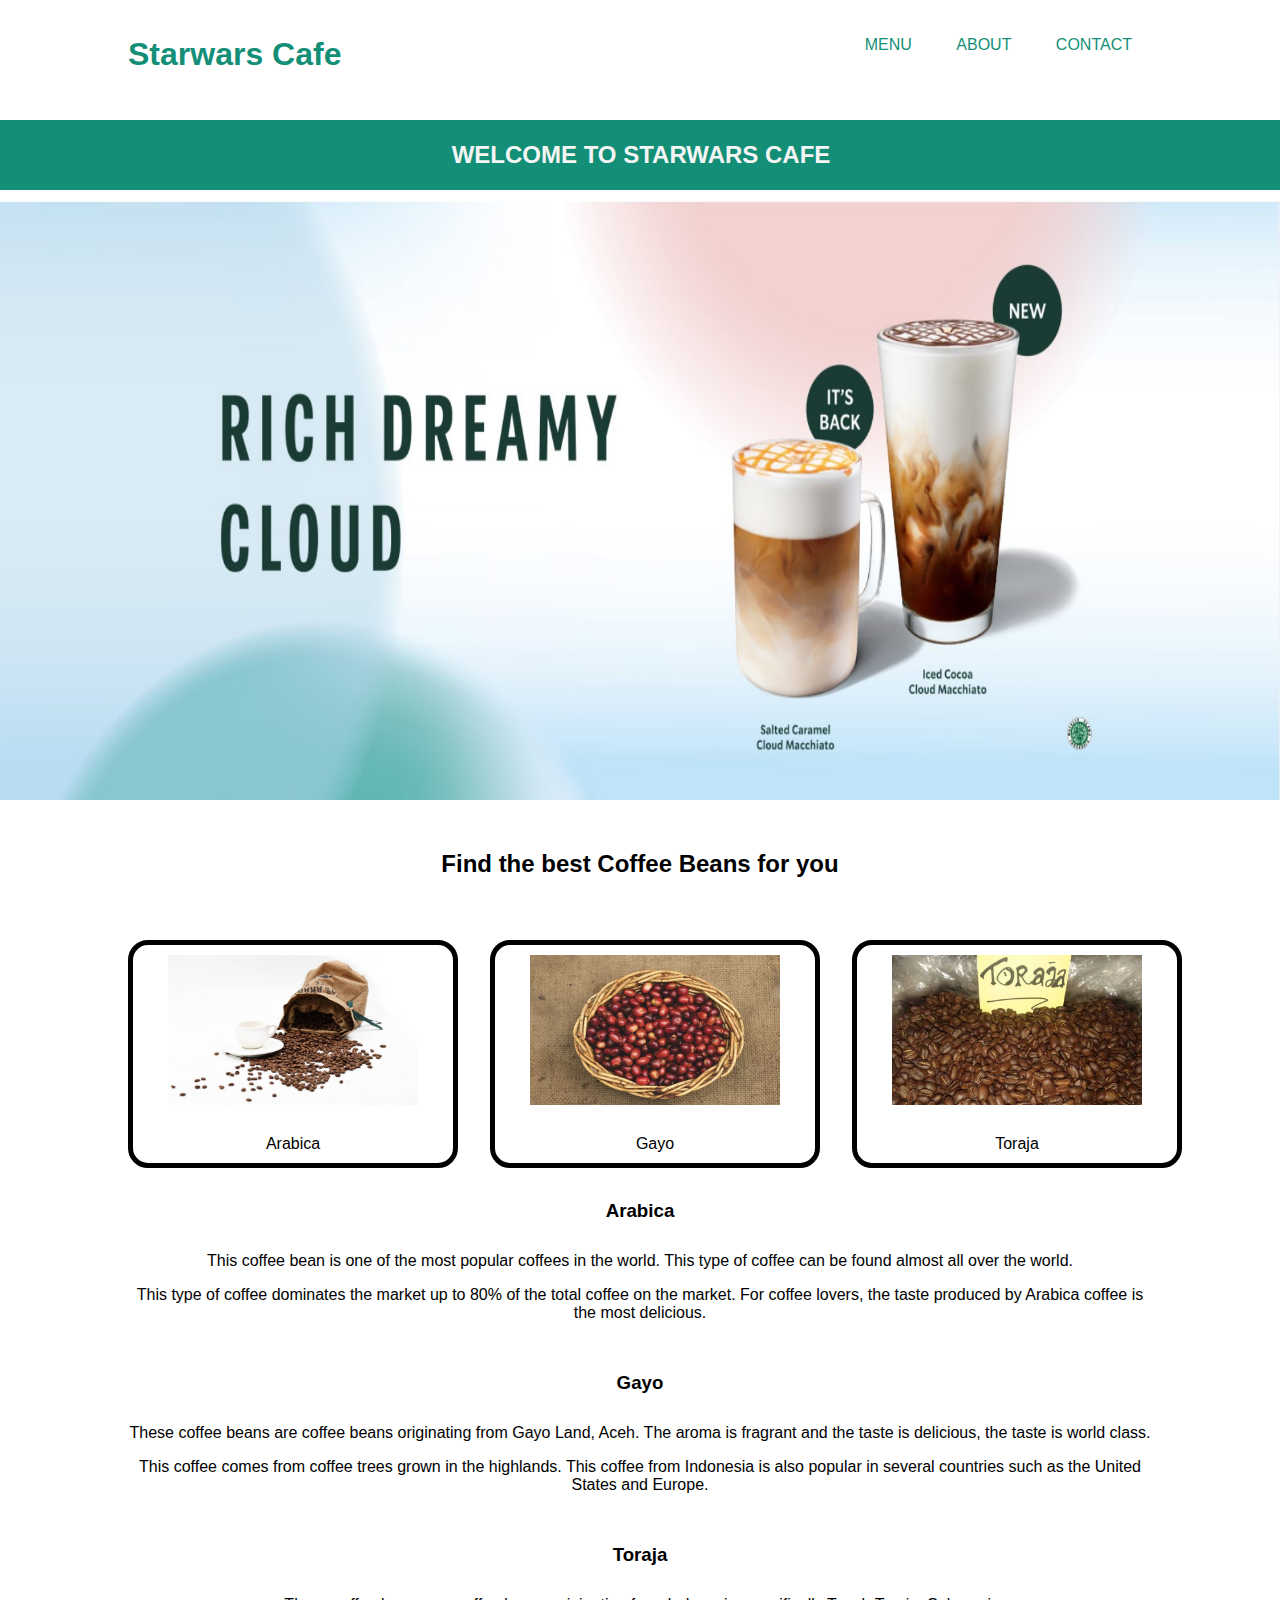
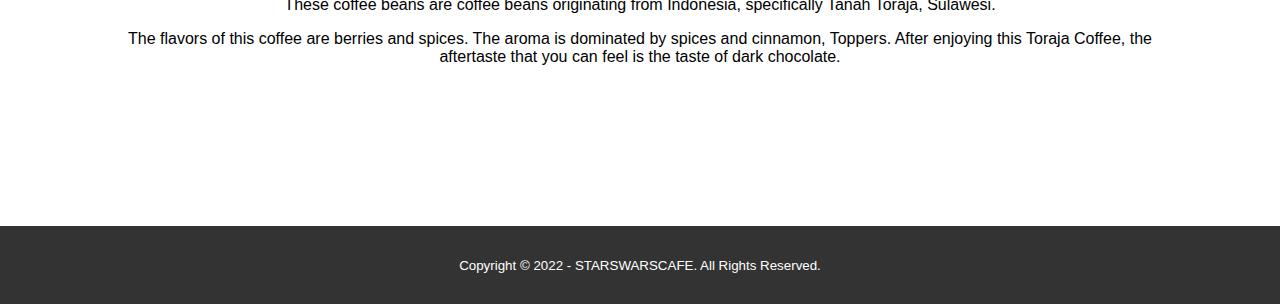
<file: kelompok-2-2se1--main/index.html>
<!DOCTYPE html>
<html>

<head>
    <meta name="viewport" content="width=device-width, initial-scale=1.0">
    <link rel="stylesheet" type="text/css" href="css/main.css">
</head>

<body>

    <div class="container">
        <h1>Starwars Cafe</h1>
        <ul>
            <li><a href="menu.html">MENU</a></li>
            <li><a href="about.html">ABOUT</a></li>
            <li><a href="contact.html">CONTACT</a></li>
        </ul>
    </div>


    <div class="col-12 title">
        <h2>WELCOME TO STARWARS CAFE</h2>
    </div>

    <div>
        <img class="mySlides" src="img/starbuck .jpg" alt="slider">
        <img class="mySlides" src="img/Allmenu.jpg" alt="slider">
        <img class="mySlides" src="img/Ruangancafe2.jpg" alt="slider">
    </div>

    <div class="title2">
        <h2>Find the best Coffee Beans for you</h2>
    </div>
    <div class="col-12">
        <div class="col-3 card-top-1">
            <img class="img" src="img/Arabika.jpg">
            <p>Arabica</p>
        </div>
        <div class="col-3 card-top-2">
            <img class="img" src="img/Gayo.jpg">
            <p>Gayo</p>
        </div>
    </div>
    <div class="col-3 card-top-2">
        <img class="img" src="img/Toraja.jpg">
        <p>Toraja</p>
    </div>

    <div class="container">
        <h3 class=" title2 ">Arabica</h3>
        <p>This coffee bean is one of the most popular coffees in the world. This type of coffee can be found almost all over the world.</p>
        <p>This type of coffee dominates the market up to 80% of the total coffee on the market. For coffee lovers, the taste produced by Arabica coffee is the most delicious.</p>
        <h3 class=" title2 ">Gayo</h3>
        <p>These coffee beans are coffee beans originating from Gayo Land, Aceh. The aroma is fragrant and the taste is delicious, the taste is world class. </p>
        <p>This coffee comes from coffee trees grown in the highlands. This coffee from Indonesia is also popular in several countries such as the United States and Europe.</p>
        <h3 class=" title2 ">Toraja</h3>
        <p>These coffee beans are coffee beans originating from Indonesia, specifically Tanah Toraja, Sulawesi. </p>
        <p>The flavors of this coffee are berries and spices. The aroma is dominated by spices and cinnamon, Toppers. After enjoying this Toraja Coffee, the aftertaste that you can feel is the taste of dark chocolate.</p>


    </div>
    </section>

    <!-- footer -->
    <footer>
        <div class="container">
            <small>Copyright &copy; 2022 - STARSWARSCAFE. All Rights Reserved.</small>
        </div>
    </footer>

    <script src="js/myScript.js"></script>

</body>

</html>
</file>
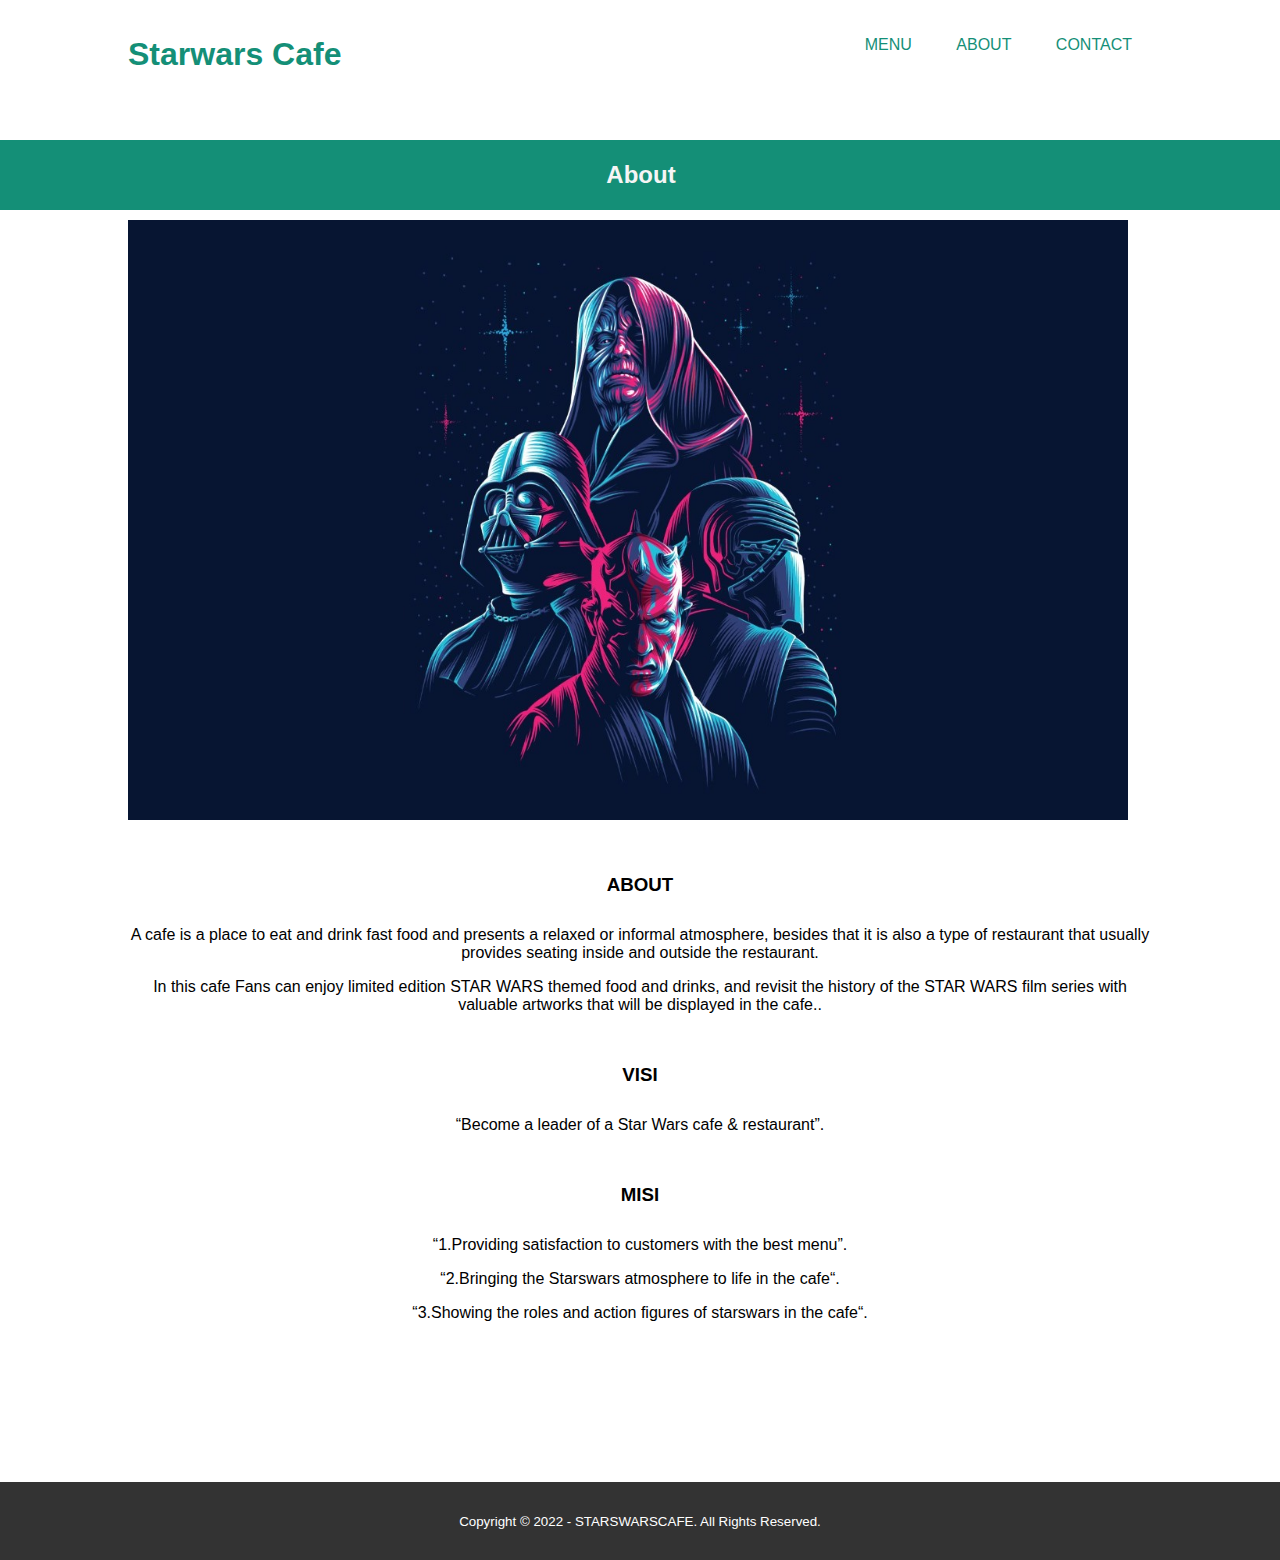
<file: kelompok-2-2se1--main/about.html>
<!DOCTYPE html>
<html>

<head>
    <meta name="viewport" content="width=device-width, initial-scale=1.0">
    <link rel="stylesheet" type="text/css" href="css/main.css">
</head>

<body>
    <div class="container">
        <h1><a href="index.html"> Starwars Cafe</a></h1>
        <ul>
            <li><a href="menu.html">MENU</a></li>
            <li><a href="about.html">ABOUT</a></li>
            <li><a href="contact.html">CONTACT</a></li>
        </ul>
    </div>

    <div class="col-12 title">
        <h2>About</h2>
    </div>

    <!-- about -->

    <div class="container">
        <img src="img/menuabout.jpeg" style="width: 1000px; height:600px;">
        <h3 class=" title2 ">ABOUT</h3>
        <p>A cafe is a place to eat and drink fast food and presents a relaxed or informal atmosphere, besides that it is also a type of restaurant that usually provides seating inside and outside the restaurant.</p>
        <p>In this cafe Fans can enjoy limited edition STAR WARS themed food and drinks, and revisit the history of the STAR WARS film series with valuable artworks that will be displayed in the cafe..</p>

        <h3 class="title2 ">VISI</h3>
        <p>“Become a leader of a Star Wars cafe & restaurant”.</p>

        <h3 class="title2 ">MISI</h3>
        <p>“1.Providing satisfaction to customers with the best menu”.</p>
        <p>“2.Bringing the Starswars atmosphere to life in the cafe“.</p>
        <p>“3.Showing the roles and action figures of starswars in the cafe“.</p>
    </div>
    </section>

    <!-- footer -->
    <footer>
        <div class="container ">
            <small>Copyright &copy; 2022 - STARSWARSCAFE. All Rights Reserved.</small>
        </div>
    </footer>

</body>

</html>
</file>
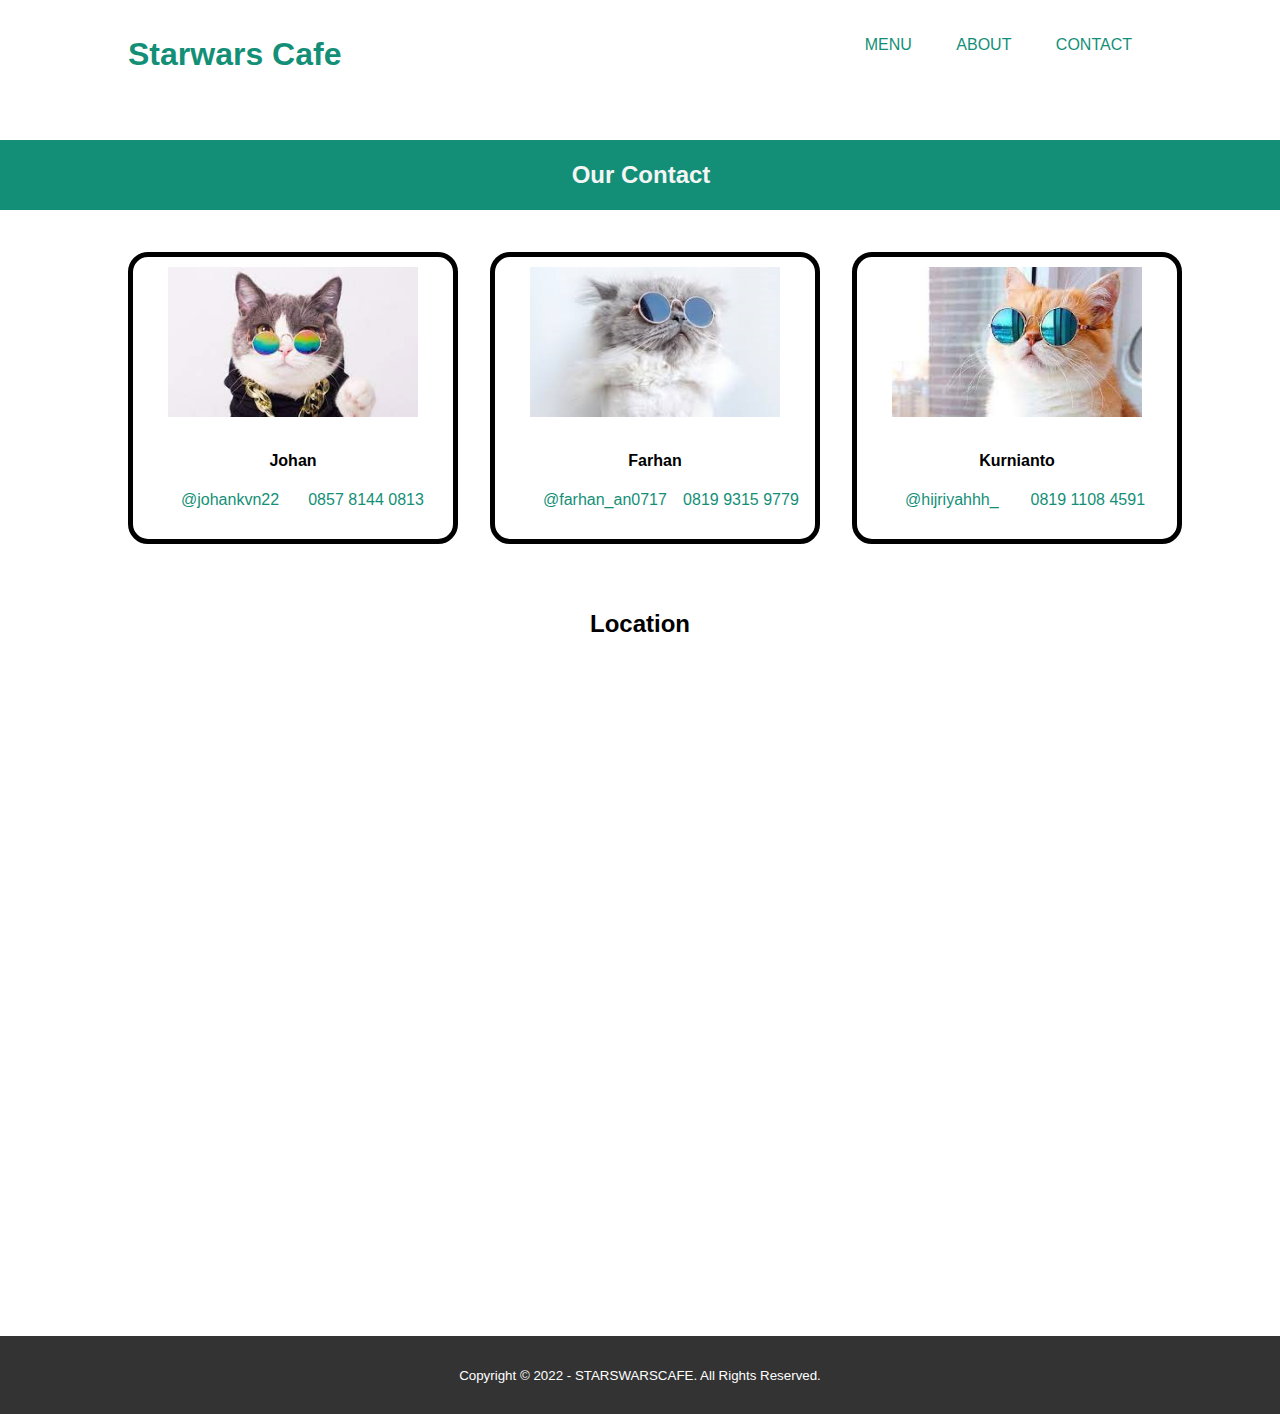
<file: kelompok-2-2se1--main/contact.html>
<!DOCTYPE html>
<html>

<head>
    <meta name="viewport" content="width=device-width, initial-scale=1.0">
    <link rel="stylesheet" type="text/css" href="css/main.css">
</head>

<body>
    <div class="container">
        <h1><a href="index.html"> Starwars Cafe</a></h1>
        <ul>
            <li><a href="menu.html">MENU</a></li>
            <li><a href="about.html">ABOUT</a></li>
            <li><a href="contact.html">CONTACT</a></li>
        </ul>
    </div>

    <div class="col-12 title">
        <h2>Our Contact</h2>
    </div>
    <div class="col-12">
        <div class="col-3 card-top-1">
            <img class="img" src="img/foto.jpg">
            <h4 class="name">Johan</h4>

            <a class="list-1" href="https://www.instagram.com/johankvn22/" target="_blank">@johankvn22</a>
            <a class="list-2">0857 8144 0813</a>
        </div>
        <div class="col-3 card-top-2">
            <img class="img" src="img/foto2.jpg">
            <h4 class="name-cat">Farhan</h4>

            <a class="list-1" href="https://www.instagram.com/farhan_an0717/" target="_blank">@farhan_an0717</a>
            <a class="list-2">0819 9315 9779</a>
        </div>
    </div>
    <div class="col-3 card-top-2">
        <img class="img" src="img/foto3.jpg">
        <h4 class="name-cat">Kurnianto</h4>

        <a class="list-1" href="https://www.instagram.com/hijriyahhh_/" target="_blank">@hijriyahhh_</a>
        <a class="list-2">0819 1108 4591</a>
    </div>

    <div class="col-12 title3">
        <h2>Location</h2>
    </div>

    <iframe class="col-11 iframe" src="https://www.google.com/maps/embed?pb=!1m18!1m12!1m3!1d3286.50178758535!2d106.82190053769445!3d-6.370834501315989!2m3!1f0!2f0!3f0!3m2!1i1024!2i768!4f13.1!3m3!1m2!1s0x2e69ec1cabb59bdf%3A0x28b4f84e4677f329!2sState%20Polytechnic%20of%20Jakarta!5e0!3m2!1sen!2sid!4v1655050525789!5m2!1sen!2sid"
        height="450" frameborder="0" allowfullscreen=""></iframe>

    <!-- footer -->
    <footer>
        <div class="container ">
            <small>Copyright &copy; 2022 - STARSWARSCAFE. All Rights Reserved.</small>
        </div>
    </footer>

</body>
</file>
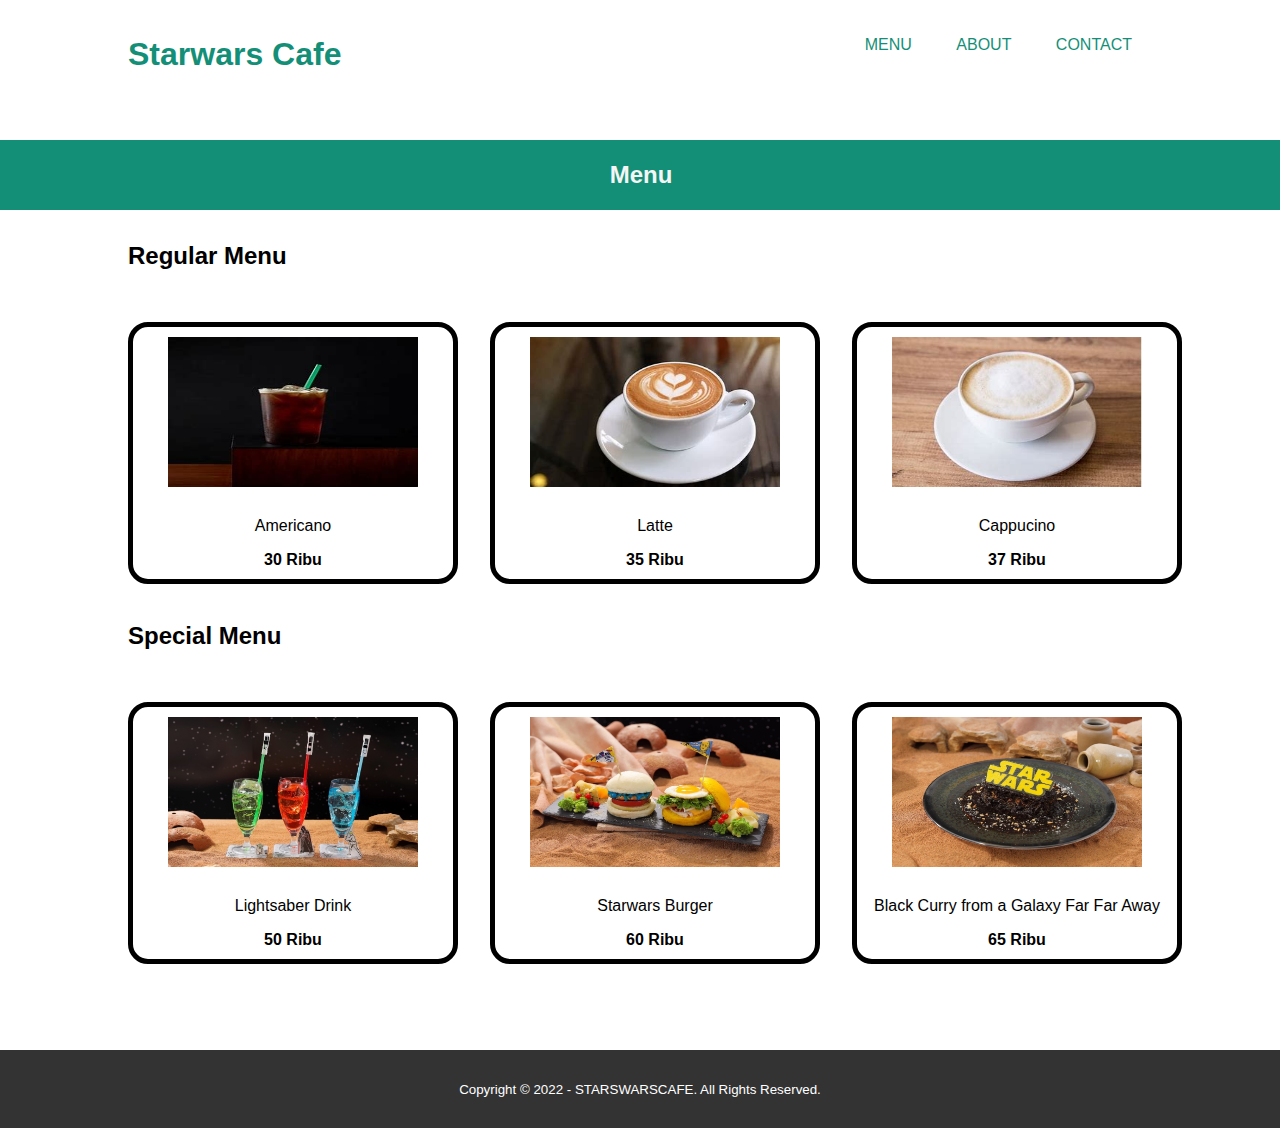
<file: kelompok-2-2se1--main/menu.html>
<!DOCTYPE html>
<html>

<head>
    <meta name="viewport" content="width=device-width, initial-scale=1.0">
    <link rel="stylesheet" type="text/css" href="css/main.css">
</head>

<body>
    <div class="container">
        <h1><a href="index.html"> Starwars Cafe</a></h1>
        <ul>
            <li><a href="menu.html">MENU</a></li>
            <li><a href="about.html">ABOUT</a></li>
            <li><a href="contact.html">CONTACT</a></li>
        </ul>
    </div>

    <div class="col-12 title">
        <h2>Menu</h2>
    </div>

    <div class="col-3 title4">
        <h2>Regular Menu</h2>
    </div>
    <div class="col-12">
        <div class="col-3 card-top-1">
            <img class="img" src="img/americano.jfif">
            <p>Americano</p>
            <p class="Price">30 Ribu</p>
        </div>
        <div class="col-3 card-top-2">
            <img class="img" src="img/Latte.jfif">
            <p>Latte</p>
            <p class="Price">35 Ribu</p>
        </div>
    </div>
    <div class="col-3 card-top-2">
        <img class="img" src="img/cappucino.jfif">
        <p>Cappucino</p>
        <p class="Price">37 Ribu</p>
    </div>

    <div class="col-3 title5">
        <h2>Special Menu</h2>
    </div>
    <div class="col-12">
        <div class="col-3 card-top-1">
            <img class="img" src="img/Lightsaberdrink.jpg">
            <p>Lightsaber Drink</p>
            <p class="Price">50 Ribu</p>
        </div>
        <div class="col-3 card-top-2">
            <img class="img" src="img/Burgir.jpg">
            <p>Starwars Burger</p>
            <p class="Price">60 Ribu</p>
        </div>
    </div>
    <div class="col-3 card-top-2">
        <img class="img" src="img/Rotibatu.jpg">
        <p>Black Curry from a Galaxy Far Far Away</p>
        <p class="Price">65 Ribu</p>
    </div>

    <div class="col-12 title3">
        <h2></h2>
    </div>

    <!-- footer -->
    <footer>
        <div class="container ">
            <small>Copyright &copy; 2022 - STARSWARSCAFE. All Rights Reserved.</small>
        </div>
    </footer>

</body>
</file>
<file: kelompok-2-2se1--main/css/main.css>
.col-1 {
    width: 8.33%;
}

.col-2 {
    width: 16.66%;
}

.col-3 {
    width: 25%;
}

.col-4 {
    width: 33.33%;
}

.col-5 {
    width: 41.66%;
}

.col-6 {
    width: 50%;
}

.col-7 {
    width: 58.33%;
}

.col-8 {
    width: 66.66%;
}

.col-9 {
    width: 75%;
}

.col-10 {
    width: 83.33%;
}

.col-11 {
    width: 91.66%;
}

.col-12 {
    width: 100%;
}

a {
    text-decoration: none;
    margin-bottom: 30px;
    color: #148F77;
}

.title {
    text-align: center;
    background-color: #148F77;
    border: 1px solid #148F77;
    color: whitesmoke;
    margin-bottom: 10px;
}

.title2 {
    text-align: center;
    margin-top: 50px;
    margin-bottom: 30px;
}

.title3 {
    text-align: center;
    margin-top: 25rem;
}

.title4 {
    margin-top: 2rem;
    text-align: left;
    margin-left: 8rem;
}

.title5 {
    margin-top: 22rem;
    text-align: left;
    margin-left: 8rem;
}

.Price {
    font-weight: bold;
}

.container {
    width: 80%;
    margin: 0 auto;
    content: '';
    clear: both;
}

.container:after {
    content: '';
    display: block;
    clear: both;
}

h1 {
    float: left;
    text-decoration: none;
    padding: 15px 0;
    color: #148F77;
}

h1 a {
    float: left;
    text-decoration: none;
    color: #148F77;
}

ul {
    float: right;
}

ul li {
    display: inline-block;
}

ul li a {
    text-decoration: none;
    padding: 20px 20px;
    display: inline-block;
    color: #148F77;
}

body {
    max-width: 80rem;
    margin: auto;
    font-family: sans-serif;
    width: 100%;
}

.card-top-1 {
    float: left;
    text-align: center;
    margin-top: 2rem;
    margin-left: 8rem;
    margin-bottom: 2rem;
    border: 5px solid black;
    border-radius: 20px;
    max-width: 100%;
}

.card-top-2 {
    float: left;
    text-align: center;
    margin-top: 2rem;
    margin-left: 2rem;
    margin-bottom: 2rem;
    border: 5px solid black;
    border-radius: 20px;
    max-width: 100%;
}

.name {
    float: center;
}

.img {
    float: center;
    padding: 10px;
    width: 250px;
    height: 150px;
}

.list-1 {
    float: left;
    margin-left: 3rem;
}

.list-2 {
    float: center;
}

.list-3 {
    float: center;
}

.iframe {
    float: center;
    padding: 2rem;
    padding-left: 5rem;
}

p {
    text-align: center;
    margin-bottom: 10px;
}

footer {
    margin-top: 10rem;
    padding: 30px 0;
    background-color: #333;
    color: #fff;
    text-align: center;
}

.mySlides {
    width: 1280px;
    height: 600px;
}
</file>
